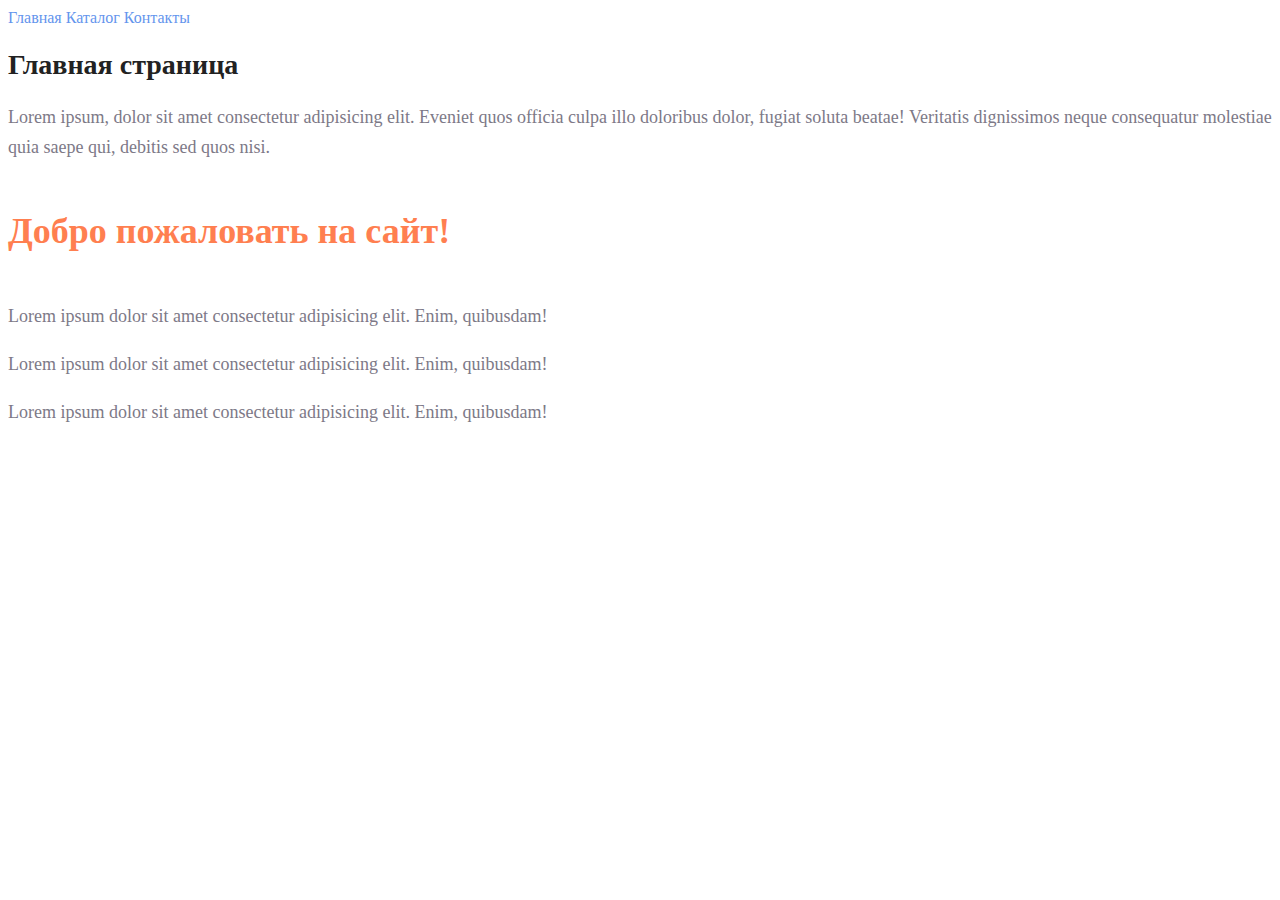
<file: index.html>
<!DOCTYPE html>
<html lang="ru">

<head>
    <meta charset="UTF-8">
    <meta http-equiv="X-UA-Compatible" content="IE=edge">
    <meta name="viewport" content="width=device-width, initial-scale=1.0">
    <title>Главная страница</title>
    <link rel="stylesheet" href="/css/style.css">
</head>

<body>
    <a class="link" href="index.html">Главная</a>
    <a class="link" href="catalog/catalog.html" target="_blank">Каталог</a>
    <a class="link" href="#">Контакты</a>
    <h1 class="title">Главная страница</h1>
    <p class="txt">Lorem ipsum, dolor sit amet consectetur adipisicing elit. Eveniet quos officia culpa illo doloribus
        dolor, fugiat
        soluta beatae! Veritatis dignissimos neque consequatur molestiae quia saepe qui, debitis sed quos nisi.</p>
    <h2 class="subtitle">Добро пожаловать на сайт!</h2>
    <p class="txt">Lorem ipsum dolor sit amet consectetur adipisicing elit. Enim, quibusdam!</p>
    <p class="txt">Lorem ipsum dolor sit amet consectetur adipisicing elit. Enim, quibusdam!</p>
    <p class="txt">Lorem ipsum dolor sit amet consectetur adipisicing elit. Enim, quibusdam!</p>
</body>

</html>
</file>
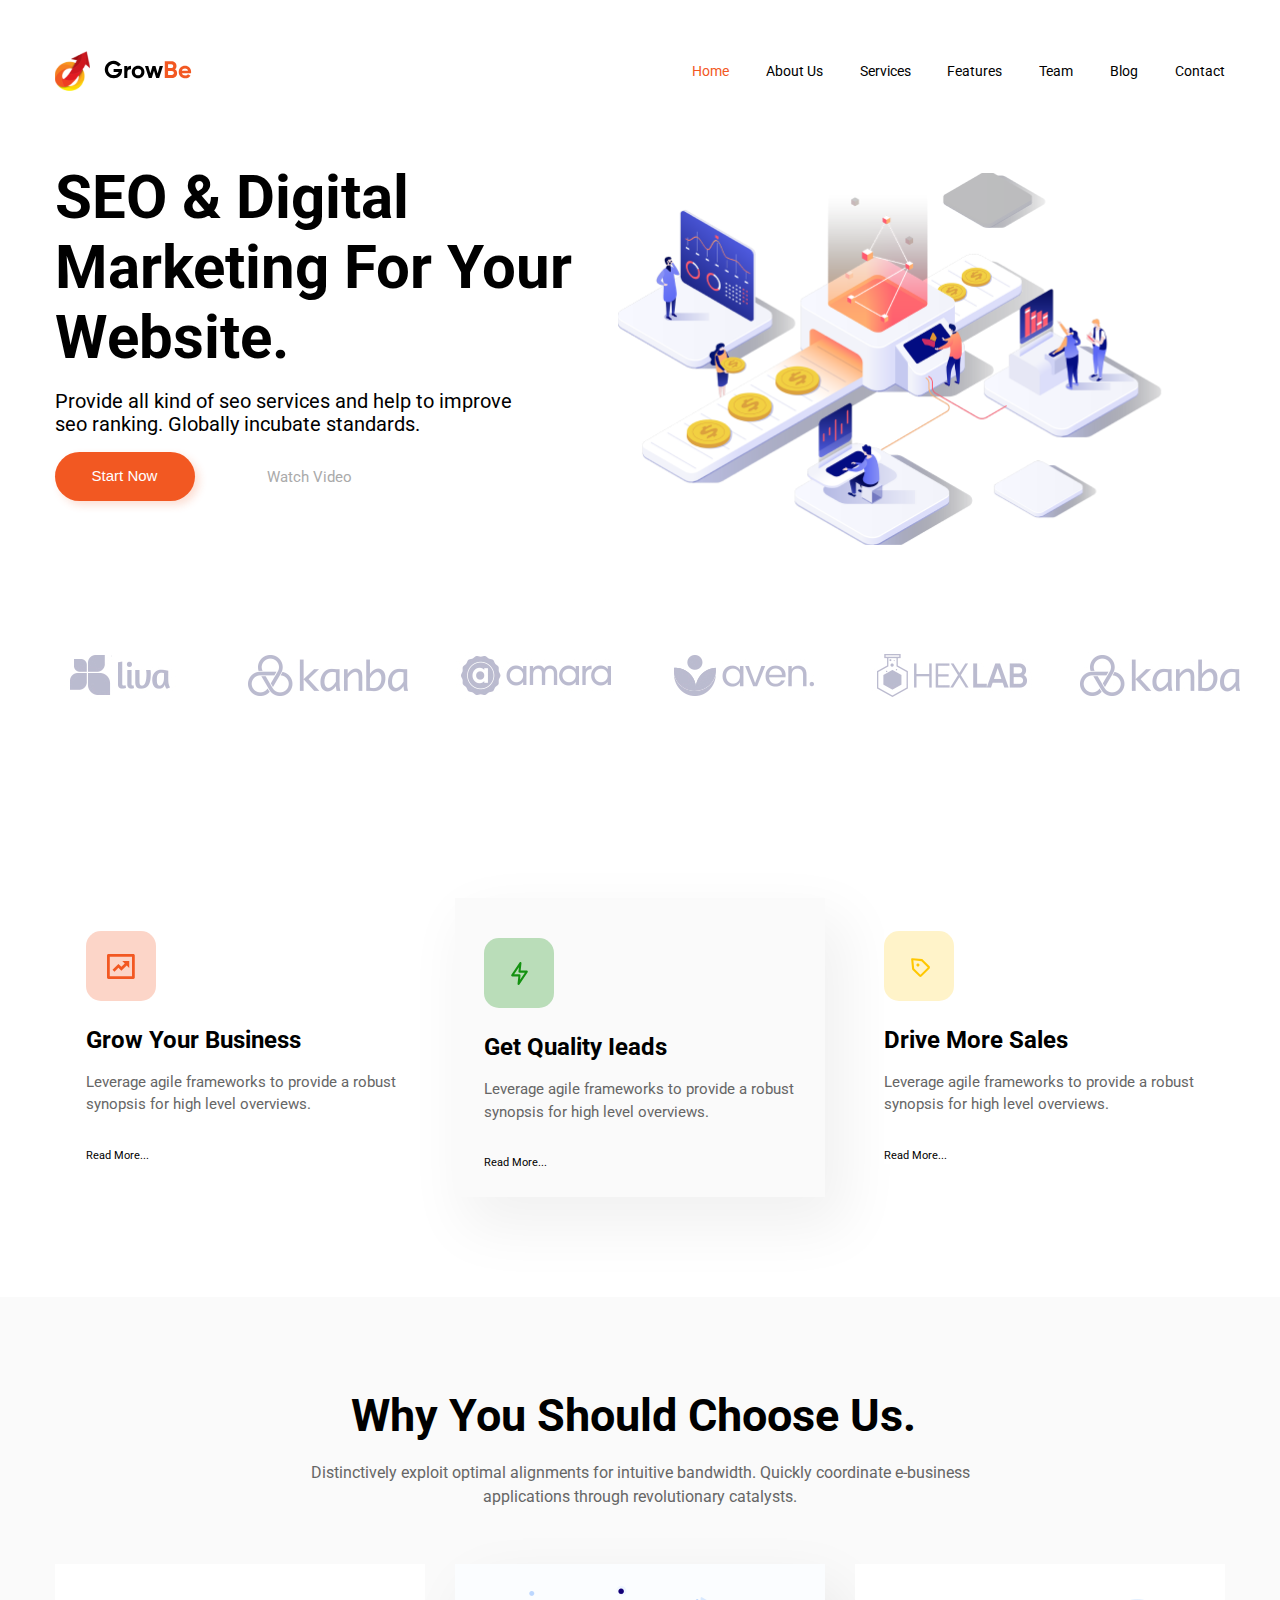
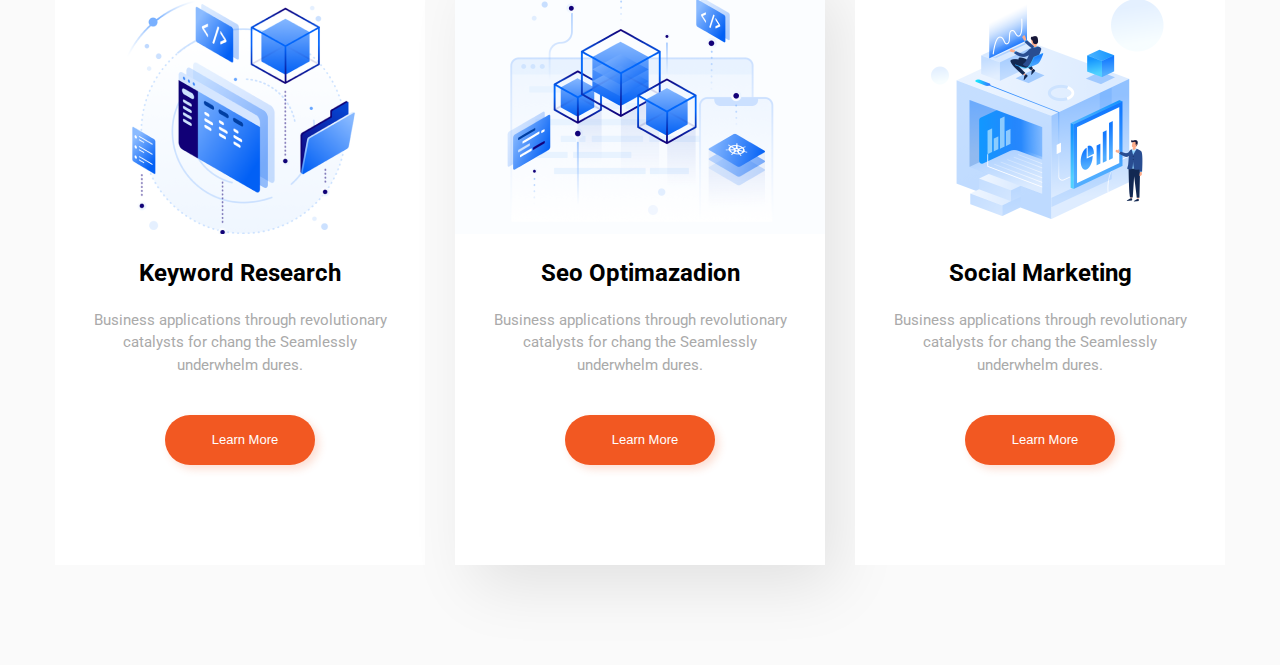
<file: project-seminar-3/index.html>
<!DOCTYPE html>
<html lang="ru">

<head>
    <meta charset="UTF-8">
    <meta http-equiv="X-UA-Compatible" content="IE=edge">
    <meta name="viewport" content="width=device-width, initial-scale=1.0">
    <title>Главная страница</title>
    <link href="https://fonts.googleapis.com/css2?family=Roboto&display=swap" rel="stylesheet">
    <link rel="stylesheet" href="css/style.css">
</head>

<body>
    <div class="top center">
        <div class="top-header">
            <div class="top-header-logo">
                <img src="img/Logo.svg" alt="top-logo">
                <div class="top-header-logo-list">
                    <ul class="menu-list">
                        <li class="menu-list-item-orange"><a href="#">Home</a></li>
                        <li class="menu-list-item"><a href="#">About Us</a></li>
                        <li class="menu-list-item"><a href="#">Services</a></li>
                        <li class="menu-list-item"><a href="#">Features</a></li>
                        <li class="menu-list-item"><a href="#">Team</a></li>
                        <li class="menu-list-item"><a href="#">Blog</a></li>
                        <li class="menu-list-item"><a href="#">Contact</a></li>
                    </ul>
                </div>
            </div>
        </div>
        <div class="top-content">
            <div class="top-content-info">
                <h1 class="top-content-info-subtitle">SEO & Digital Marketing For Your Website.</h1>
                <p class="top-content-info-txt">Provide all kind of seo services and help to improve
                    seo ranking. Globally incubate standards.</p>
                <div class="top-content-info-btn">
                    <button class="btn-start">Start Now</button>
                    <a class="top-info-link" href="#">Watch Video</a>
                </div>
            </div>
            <div class="top-content-img">
                <img src="img/top-content-img.png" alt="promo-picture">
            </div>
        </div>
    </div>
    <div class="footer">
        <div class="footer-logo">
            <ul class="footer-logo-link">
                <li class="footer-logo-link-items">
                    <a href="#"><img src="img/logo-liva.jpg" alt="logo-liva" height="50">
                    </a>
                </li>
                <li class="footer-logo-link-items">
                    <a href="#"><img src="img/logo-kanba.jpg" alt="logo-kanba" height="50">
                    </a>
                </li>
                <li class="footer-logo-link-items">
                    <a href="#"><img src="img/logo-amara.jpg" alt="logo-amara" height="50">
                    </a>
                </li>
                <li class="footer-logo-link-items">
                    <a href="#"><img src="img/logo-aven.jpg" alt="logo-aven" height="50">
                    </a>
                </li>
                <li class="footer-logo-link-items">
                    <a href="#"><img src="img/logo-hex-lab.jpg" alt="logo-hex-lab" height="50">
                    </a>
                </li>
                <li class="footer-logo-link-items">
                    <a href="#"><img src="img/logo-kanba.jpg" alt="logo-kanba" height="50">
                    </a>
                </li>
            </ul>
        </div>
    </div>
    <div class="advantages">
        <div class="advantages-top center">
            <ul class="advantages-top-list">
                <li>
                    <div class="advantages-top-item">
                        <div class="advantages-top-item-photo"></div>
                        <h3 class="advantages-top-item-title">Grow Your Business</h3>
                        <p class="advantages-top-item-txt">Leverage agile frameworks to provide a robust synopsis for
                            high level overviews.</p>
                        <a class="advantages-top-item-link" href="#">Read More...</a>
                    </div>
                </li>
                <li>
                    <div class="advantages-top-item advantages-item__big ">
                        <div class="advantages-top-item-photo advantages-photo__green_logo"></div>
                        <h3 class="advantages-top-item-title">Get Quality Ieads</h3>
                        <p class="advantages-top-item-txt">Leverage agile frameworks to provide a robust synopsis for
                            high level overviews.</p>
                        <a class="advantages-top-item-link" href="#">Read More...</a>
                    </div>
                </li>
                <li>
                    <div class="advantages-top-item">
                        <div class="advantages-top-item-photo advantages-photo__yellow_logo"></div>
                        <h3 class="advantages-top-item-title">Drive More Sales</h3>
                        <p class="advantages-top-item-txt">Leverage agile frameworks to provide a robust synopsis for
                            high level overviews.</p>
                        <a class="advantages-top-item-link" href="#">Read More...</a>
                    </div>
                </li>
            </ul>
        </div>
        <div class="advantages-bottom">
            <div class="advantages-bottom-header">
                <h2 class="advantages-bottom-header-title">Why You Should Choose Us.</h2>
                <p class="advantages-bottom-header-txt">Distinctively exploit optimal alignments for intuitive
                    bandwidth.
                    Quickly coordinate e-business applications through revolutionary catalysts.</p>
            </div>
            <ul class="advantages-bottom-list">
                <li>
                    <div class="advantages-bottom-item">
                        <div class="advantages-bottom-photo"></div>
                        <h3 class="advantages-bottom-subtitle">Keyword Research</h3>
                        <p class="advantages-bottom-txt">Business applications through revolutionary catalysts for
                            chang the Seamlessly underwhelm dures.</p>
                        <button class="advantages-bottom-btn">Learn More</button>
                    </div>
                </li>
                <li>
                    <div class="advantages-bottom-item advantages-bottom-item-central">
                        <div class="advantages-bottom-photo advantages-photo__2"></div>
                        <h3 class="advantages-bottom-subtitle">Seo Optimazadion</h3>
                        <p class="advantages-bottom-txt">Business applications through revolutionary catalysts for
                            chang the Seamlessly underwhelm dures.</p>
                        <button class="advantages-bottom-btn">Learn More</button>
                    </div>
                </li>
                <li>
                    <div class="advantages-bottom-item">
                        <div class="advantages-bottom-photo advantages-photo__3"></div>
                        <h3 class="advantages-bottom-subtitle">Social Marketing</h3>
                        <p class="advantages-bottom-txt">Business applications through revolutionary catalysts for
                            chang the Seamlessly underwhelm dures.</p>
                        <button class="advantages-bottom-btn">Learn More</button>
                    </div>
                </li>
            </ul>
        </div>
    </div>
</body>

</html>
</file>
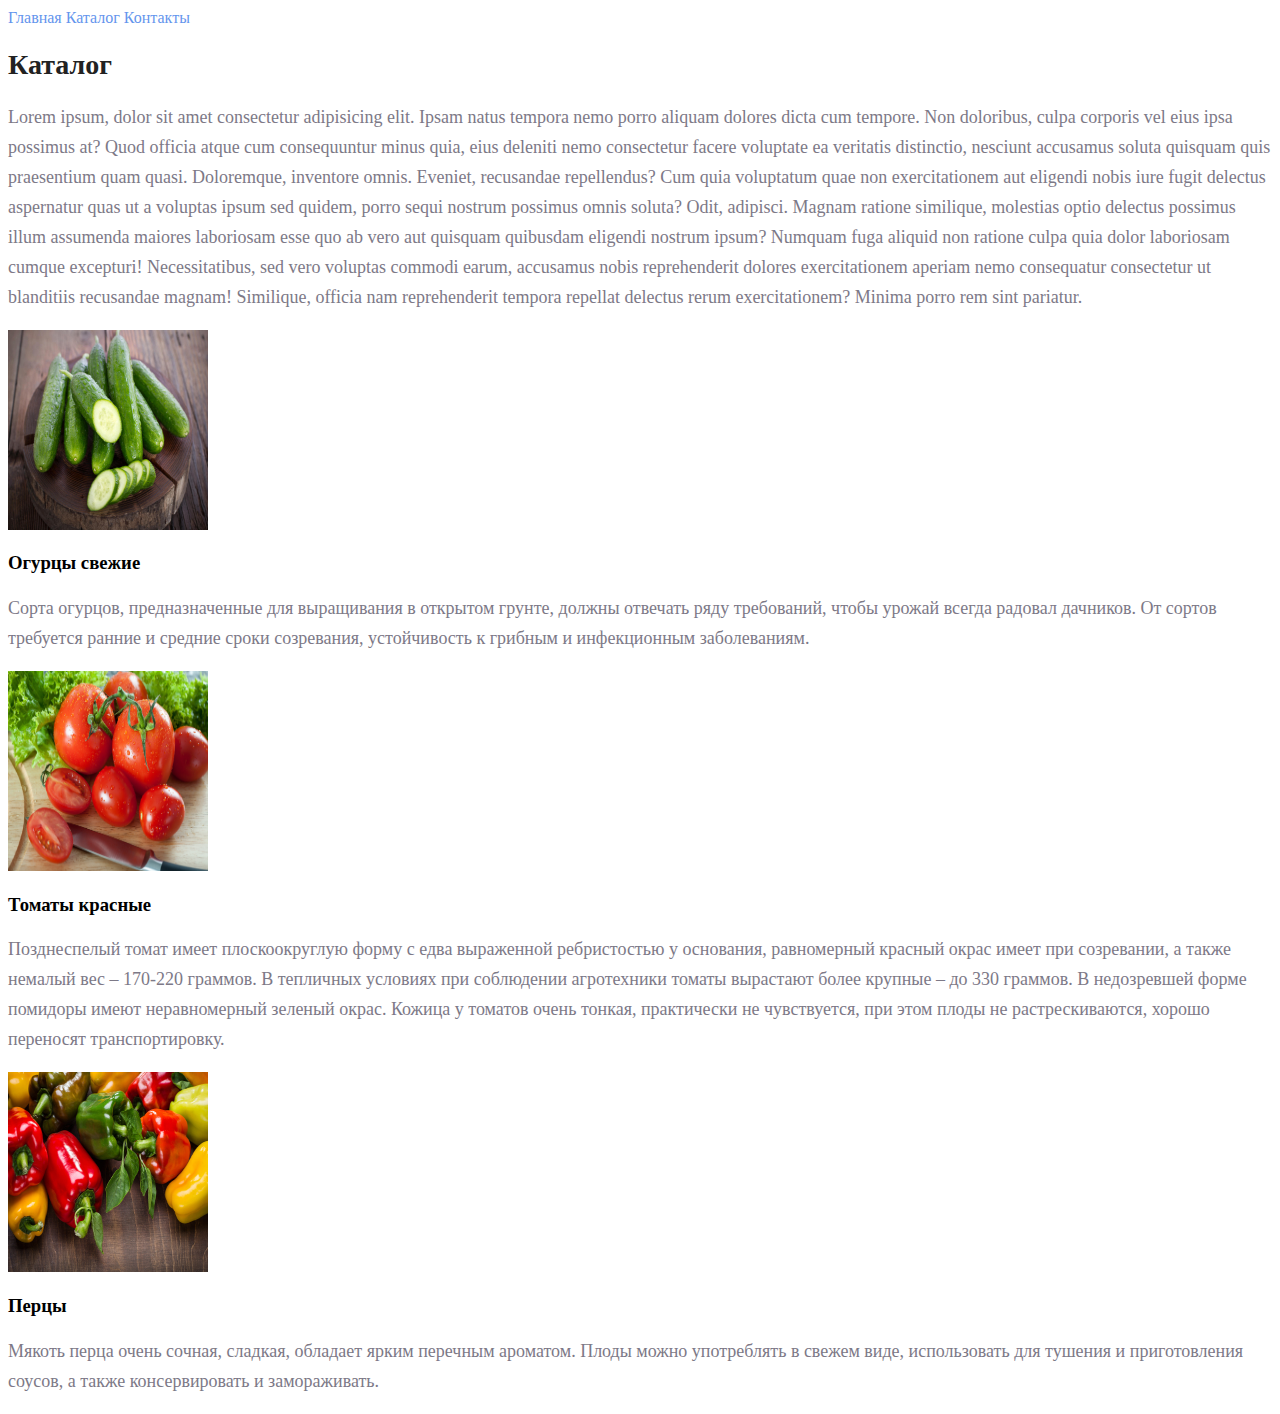
<file: catalog/catalog.html>
<!DOCTYPE html>
<html lang="ru">

<head>
    <meta charset="UTF-8">
    <meta http-equiv="X-UA-Compatible" content="IE=edge">
    <meta name="viewport" content="width=device-width, initial-scale=1.0">
    <title>Каталог</title>
    <link rel="stylesheet" href="/css/style.css">
</head>

<body>
    <a class="link" href="../index.html" target="_blank">Главная</a>
    <a class="link" href="catalog.html">Каталог</a>
    <a class="link" href="#">Контакты</a>
    <h1 class="title">Каталог</h1>
    <p class="txt">Lorem ipsum, dolor sit amet consectetur adipisicing elit. Ipsam natus tempora nemo porro aliquam
        dolores dicta
        cum tempore. Non doloribus, culpa corporis vel eius ipsa possimus at? Quod officia atque cum consequuntur minus
        quia, eius deleniti nemo consectetur facere voluptate ea veritatis distinctio, nesciunt accusamus soluta
        quisquam quis praesentium quam quasi. Doloremque, inventore omnis. Eveniet, recusandae repellendus? Cum quia
        voluptatum quae non exercitationem aut eligendi nobis iure fugit delectus aspernatur quas ut a voluptas ipsum
        sed quidem, porro sequi nostrum possimus omnis soluta? Odit, adipisci. Magnam ratione similique, molestias optio
        delectus possimus illum assumenda maiores laboriosam esse quo ab vero aut quisquam quibusdam eligendi nostrum
        ipsum? Numquam fuga aliquid non ratione culpa quia dolor laboriosam cumque excepturi! Necessitatibus, sed vero
        voluptas commodi earum, accusamus nobis reprehenderit dolores exercitationem aperiam nemo consequatur
        consectetur ut blanditiis recusandae magnam! Similique, officia nam reprehenderit tempora repellat delectus
        rerum exercitationem? Minima porro rem sint pariatur.</p>
    <img src="../img/cucumber.jpg" width="200" height="200" alt="cucumber">
    <h3>Огурцы свежие</h3>
    <p class="txt">Сорта огурцов, предназначенные для выращивания в открытом грунте, должны отвечать ряду требований,
        чтобы урожай
        всегда радовал дачников. От сортов требуется ранние и средние сроки созревания, устойчивость к грибным и
        инфекционным заболеваниям.</p>
    <img src="../img/tomato.jpg" width="200" height="200" alt="tomato">
    <h3>Томаты красные</h3>
    <p class="txt">Позднеспелый томат имеет плоскоокруглую форму с едва выраженной ребристостью у основания, равномерный
        красный
        окрас имеет при созревании, а также немалый вес – 170-220 граммов. В тепличных условиях при соблюдении
        агротехники томаты вырастают более крупные – до 330 граммов. В недозревшей форме помидоры имеют неравномерный
        зеленый окрас. Кожица у томатов очень тонкая, практически не чувствуется, при этом плоды не растрескиваются,
        хорошо переносят транспортировку.</p>
    <img src="../img/pepper.jpg" width="200" height="200" alt="pepper">
    <h3>Перцы</h3>
    <p class="txt">Мякоть перца очень сочная, сладкая, обладает ярким перечным ароматом. Плоды можно употреблять в
        свежем виде,
        использовать для тушения и приготовления соусов, а также консервировать и замораживать.</p>
</body>

</html>
</file>
<file: css/style.css>
a {
    text-decoration: none;
}

.link {
    color: cornflowerblue;
    font-size: 16px;
    line-height: 20px;
}

.title {
    color: #222222;
    font-size: 28px;
    line-height: 36px;
    font-weight: bold;
}

.txt {
    font-style: normal;
    font-weight: 300;
    font-size: 18px;
    line-height: 30px;
    color: #7D7987;
}

.subtitle {
    color: coral;
    font-style: normal;
    font-weight: 700;
    font-size: 36px;
    line-height: 80px;
}
</file>
<file: project-seminar-3/css/style.css>
* {
    margin: 0;
    padding: 0;
}
body {
    background-color: #FFFFFF;
    font-family: 'Roboto', sans-serif;
    font-size: 20px;
    line-height: 23px;
    color: #000000;
}
a {
    text-decoration: none;
    color: #000000;
}
.center {
    max-width: 1170px;
    width: 100%;
    margin: 0 auto;
}
/* .top{

} */
.top-header {
    font-size: 24px;
    line-height: 28px;
}

.top-header-logo {
    padding: 51px 0;
    margin: 0 0 21px 0;
    display: flex;
    justify-content: space-between;
    align-items: center;
    gap: 500px;
}
.top-header-logo img {
    width: 137px;
    height: 40px;

}
.top-header-logo-list {
    max-width: 533px;
    width: 100%;
}

.menu-list {
    list-style: none;
    display: flex;
    justify-content: space-between;
    align-items: center;
    gap: 32px;
    font-size: 14px;
    line-height: 16px;
}
.menu-list-item-orange a {
    color: #F25822;
}
.menu-list-item a {
    color: #000000;
}
.top-content {
    display: flex;
    align-items: center;
    justify-content: center;
    gap: 39px;
}
.top-content-info {
    margin: 0 0 53px 0;
    max-width: 522px;
    width: 100%;
    text-align: left;
}
.top-content-info-subtitle {
    margin: 0 0 17px 0;
    font-size: 60px;
    line-height: 70px;
}
.top-content-info-txt {
    margin: 0 0 16px 0;
    max-width: 466px;
    width: 100%;
}
.top-content-info-btn {
    display: flex;
    align-content: center;
    align-items: center;
    gap: 72px;
}
.btn-start {
    display: block;
    border: none;
    max-width: 140px;
    width: 100%;
    padding: 15px 36px 16px 35px;
    box-sizing: border-box;
    background: #F25822;
    box-shadow: 4px 4px 8px rgba(242, 88, 34, 0.2);
    border-radius: 50px;
    color: #FFFFFF;
    font-size: 15px;
    line-height: 18px;
}
.top-info-link{
    font-size: 15px;
    line-height: 18px;
    color: #AAAAAA;
    font-size: 15px;
    line-height: 18px;
}
.top-content-img {
    width: 610px;
    height: 372px;
}
.top-content-img img {
    display: block;
    width: 100%;
    height: 100%;
}
/* .footer {-

} */
.footer-logo {
    padding: 97px 0;
    width: 1200px;
    height: 50px;
    margin: 0 auto;
}
.footer-logo-link {
    list-style: none;
    display: flex;
    justify-content: center;
    align-items: center;
    gap: 48px;
}
.footer-logo-link-items {
    width: 160px;
    height: 50px;
    /* background: url(5(2).png); */
}
/* ========== advantages========*/
.advantages {
    
}
.advantages-top {
    background: #FFFFFF;
    padding: 100px 0;
}
.advantages-top-list {
    list-style: none;
    display: grid;
    grid-template-columns: 310px 370px 310px;
    gap: 61px 59px;
    justify-content: center;
    align-items: center;
}
.advantages-top-item {
    max-width: 310px;
    width: 100%;
    background: #FFFFFF;
    /* outline: 1px solid red; */
}
.advantages-item__big {
    max-width: 370px;
    width: 100%;
    padding: 40px 31px 25px 29px;
    box-sizing: border-box;
    background: #FAFAFA;
    box-shadow: 15px 25px 56px 6px rgba(0, 0, 0, 0.06);
}
.advantages-top-item-photo {
    width: 70px;
    height: 70px;
    background-image: url(../img/advantages_top_1.svg);
    margin: 0 0 25px 0;
    background-repeat: no-repeat;
    background-position: center;
    background-size: cover;
}
.advantages-photo__green_logo {
    background-image: url(../img/advantages_top_2.svg);
}
.advantages-photo__yellow_logo {
    background-image: url(../img/advantages_top_3.svg);
}
.advantages-top-item-title {
    margin:  0 0 17px 0;
    font-size: 24px;
    line-height: 28px;
}
.advantages-top-item-txt {
    margin: 0 0 25px 0;
    font-size: 15px;
    line-height: 150%;
    color: #666666;
}
.advantages-top-item-link {
    font-size: 11px;
    line-height: 150%;
}
.advantages-bottom {
    max-width: 1920px;
    width: 100%;
    margin: 0 auto;
    background: #FAFAFA;
    padding: 92px 0 100px 0;
}
.advantages-bottom-header {

}
.advantages-bottom-list {
    list-style: none;
    display: grid;
    grid-template-columns: repeat(3, 370px);
    gap: 30px;
    justify-content: center;
}
.advantages-bottom-item {
    max-width: 370px;
    width: 100%;
    padding: 0 0 50px 0;
    box-sizing: border-box;
    background: #FFFFFF;
    /* outline: 1px solid red; */
}
.advantages-bottom-item-central {
    box-shadow: 15px 25px 60px -5px rgba(0, 0, 0, 0.1);
}
.advantages-bottom-header-title {
    max-width: 579px;
    width: 100%;
    margin: 0 auto 19px auto;
    font-size: 45px;
    line-height: 53px;
}
.advantages-bottom-header-txt {
    max-width: 682px;
    width: 100%;
    margin: 0 auto 55px auto;
    font-size: 16px;
    line-height: 150%;
    text-align: center;
    color: #666666;
}
.advantages-bottom-subtitle {
    margin: 0 0 22px 0;
    text-align: center;
    font-size: 24px;
    line-height: 28px;
}
.advantages-bottom-txt {
    margin: 0 30px 39px 30px;
    font-size: 15px;
    line-height: 150%;
    text-align: center;
    color: #AAAAAA;
}
.advantages-bottom-photo {
    width: 370px;
    height: 270px;
    margin: 0 0 25px 0;
    background-image: url(../img/advantages_bottom_1.png);
    background-repeat: no-repeat;
    background-position: center;
    background-size: cover;
}
.advantages-photo__2 {
background-image: url(../img/advantages_bottom_2.png);
}
.advantages-photo__3 {
    background-image: url(../img/advantages_bottom_3.png);
}
.advantages-bottom-btn {
    display: block;
    border: none;
    max-width: 150px;
    width: 100%;
    padding: 15px 36px 15px 46px;
    margin: 0 auto 50px auto;
    box-sizing: border-box;
    background: #F25822;
    box-shadow: 4px 4px 8px rgba(242, 88, 34, 0.2);
    border-radius: 50px;
    font-size: 13px;
    line-height: 150%;
    text-align: center;
    color: #FFFFFF;
}
</file>
